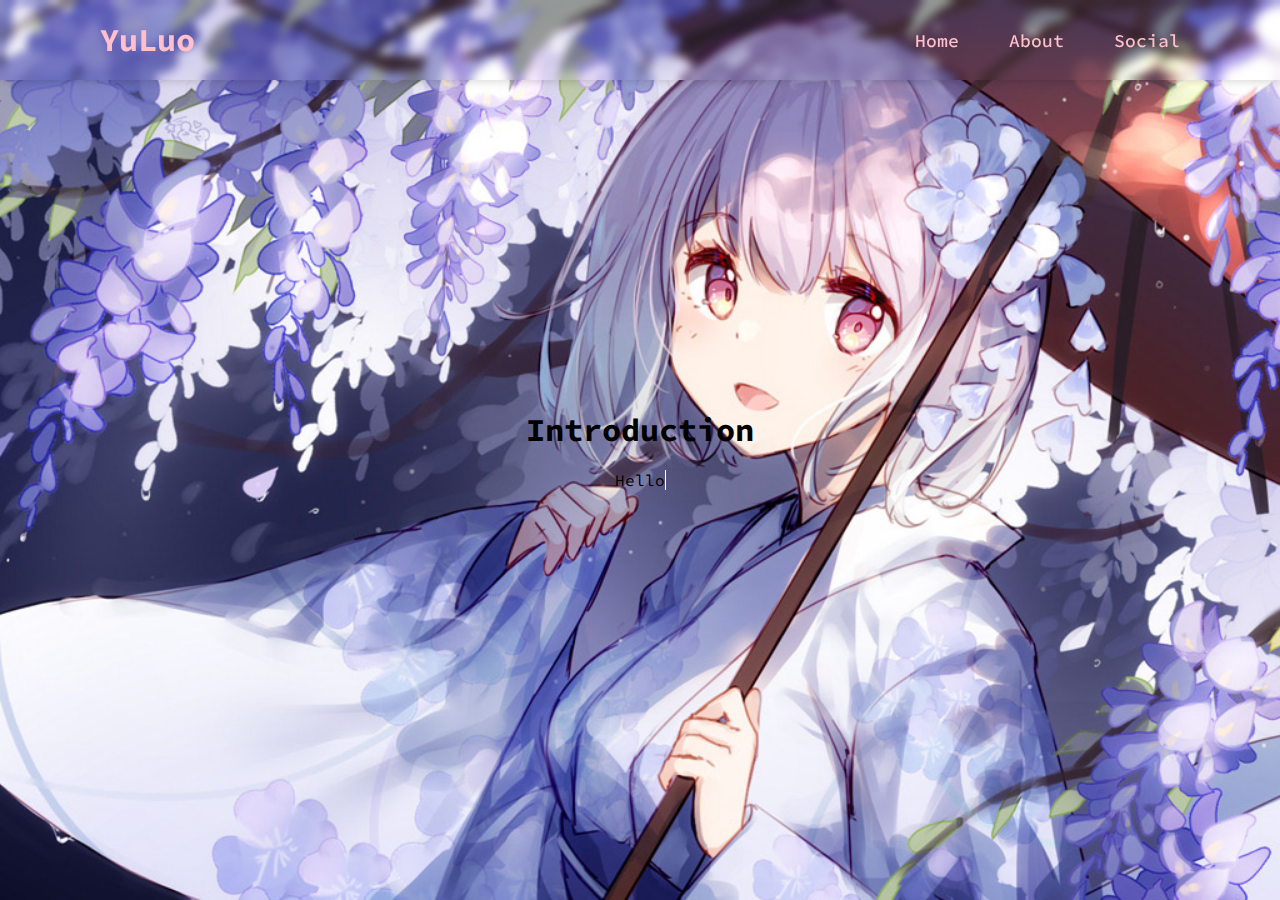
<file: index.html>
<!DOCTYPE html>
<html lang="en">
<head>
    <meta charset="UTF-8">
    <meta name="viewport" content="width=device-width, initial-scale=1.0">
    <link rel="stylesheet" href="assets/css/main.css">
    <link rel="stylesheet" href="https://cdnjs.cloudflare.com/ajax/libs/font-awesome/4.7.0/css/font-awesome.min.css">
    <script src="assets/js/typewrite.js"></script>
    <title>YuLuo</title>
    <link rel="icon" type="image/x-icon" href="assets/images/icon.png">
</head>
<body>
    <header class="header">
        <div id="animated_div"><a class="logo">YuLuo</a></div>
        
        <nav class="navbar">
            <a href="#">Home</a>
            <a href="#">About</a>
            <a href="#">Social</a>
        </nav>
    </header>

    <div class="wrapper">
        <form action="">
            <h1>Introduction</h1><br />
            <p class="introduction_content">
                <a class="typewrite" data-period="2000" data-type='[ "Hello, I am YuLuo.", "I am a student who bad with coding." ]'>
                    <span class="wrap"></span>
                </a>
            </p>
        </form><br />
    </div>
</body>
</html>
</file>
<file: assets/css/main.css>
@import url('https://fonts.googleapis.com/css2?family=Source+Code+Pro:wght@600&display=swap');

* {
    margin: 0;
    padding: 0;
    box-sizing: border-box;
    font-family: 'Source Code Pro', monospace;
}

body {
    display: flex;
    justify-content: center;
    align-items: center;
    min-height: 100vh;
    background: url('../images/background.png');
    background-size: cover;
    background-position: center;
}

.header {
    position: fixed;
    top: 0;
    left: 0;
    width: 100%;
    padding: 20px 100px;
    background-color: transparent;
    display: flex;
    justify-content: space-between;
    align-items: center;
    z-index: 100;
    backdrop-filter: blur(5px);
    box-shadow: 0 0 10px rgba(0, 0, 0, .2);
}

.logo {
    font-size: 32px;
    color: pink;
    text-decoration: none;
    font-weight: 700;
}

.navbar a {
    position: relative;
    font-size: 18px;
    color: pink;
    font-weight: 500;
    text-decoration: none;
    margin-left: 40px;
}

.navbar a::before {
    content: '';
    position: absolute;
    top: 100%;
    left: 0;
    width: 0;
    height: 2px;
    background: pink;
    transition: .3s;
}

.navbar a:hover::before {
    width: 100%;
}

.wrapper_Introduction {
    width: 450px;
    background: transparent;
    border: 2px solid rgba(255, 255, 255, .2);
    backdrop-filter: blur(20px);
    box-shadow: 0 0 10px rgba(0, 0, 0, .2);
    border-radius: 10px;
    padding: 30px 40px;
}

.wrapper_Introduction h1 {
    text-align: center;
    font-size: 30px;
}

.introduction_content {
    text-align: center;
    font-size: 16px;
}

.wrapper {
    display: inline-flex;
}

.wrapper .icon {
    margin: 0 20px;
    text-align: center;
    cursor: pointer;
    display: flex;
    align-items: center;
    justify-content: center;
    flex-direction: column;
    position: relative;
    z-index: 2;
    transition: 0.4s cubic-bezier(0.68, -0.55, 0.265, 1.55);
}

.wrapper .icon span {
    display: block;
    height: 30px;
    width: 30px;
    background: #fff;
    border-radius: 50%;
    position: relative;
    z-index: 2;
    box-shadow: 0px 10px 10px rgba(0, 0, 0, 0.1);
    transition: 0.4s cubic-bezier(0.68, -0.55, 0.265, 1.55);
}

.wrapper .icon span i {
    line-height: 30px;
    font-size: 16px;
}

.wrapper .icon .tooltip {
    position: absolute;
    top: 0;
    z-index: 1;
    background: #fff;
    color: #fff;
    padding: 10px 18px;
    font-size: 12px;
    font-weight: 500;
    border-radius: 25px;
    opacity: 0;
    pointer-events: none;
    box-shadow: 0px 10px 10px rgba(0, 0, 0, 0.1);
    transition: 0.4s cubic-bezier(0.68, -0.55, 0.265, 1.55);
}

.wrapper .icon:hover .tooltip {
    top: -45px;
    opacity: 1;
    pointer-events: auto;
}

.icon .tooltip:before {
    position: absolute;
    content: "";
    height: 15px;
    width: 15px;
    background: #fff;
    left: 50%;
    bottom: -6px;
    transform: translateX(-50%) rotate(45deg);
    transition: 0.4s cubic-bezier(0.68, -0.55, 0.265, 1.55);
}

.wrapper .icon:hover span {
    color: #fff;
}

.wrapper .icon:hover span,
.wrapper .icon:hover .tooltip {
    text-shadow: 0px -1px 0px rgba(0, 0, 0, 0.4);
}

.wrapper .instagram:hover span,
.wrapper .instagram:hover .tooltip,
.wrapper .instagram:hover .tooltip:before {
    background: #e1306c;
}

.wrapper .github:hover span,
.wrapper .github:hover .tooltip,
.wrapper .github:hover .tooltip:before {
    background: #333;
}

.wrapper .discord:hover span,
.wrapper .discord:hover .tooltip,
.wrapper .discord:hover .tooltip:before {
    background: #3B5999;
}

.wrapper .steam:hover span,
.wrapper .steam:hover .tooltip,
.wrapper .steam:hover .tooltip:before {
    background: #1e2c72;
}

.wrapper .share:hover span,
.wrapper .share:hover .tooltip,
.wrapper .share:hover .tooltip:before {
    background: #ea8dc2;
}

/* ANIMATED */
/* #animated_div {
    width:110px;
    height:47px;
    color: #ffffff;
    position: relative;
    font-weight:bold;
    font-size:20px;
    padding:10px;
    animation:animated_div 5s 1;
    -moz-animation:animated_div 5s 1;
    -webkit-animation:animated_div 5s 1;
    -o-animation:animated_div 5s 1;
    border-radius:5px;
    -webkit-border-radius:5px;
}

@keyframes animated_div
{
0% {transform: rotate(0deg);left:0px;}
25% {transform: rotate(20deg);left:0px;}
50% {transform: rotate(0deg);left:500px;}
55% {transform: rotate(0deg);left:500px;}
70% {transform: rotate(0deg);left:500px;}
100% {transform: rotate(-360deg);left:0px;}
}

@-webkit-keyframes animated_div
{
0% {-webkit-transform: rotate(0deg);left:0px;}
25% {-webkit-transform: rotate(20deg);left:0px;}
50% {-webkit-transform: rotate(0deg);left:500px;}
55% {-webkit-transform: rotate(0deg);left:500px;}
70% {-webkit-transform: rotate(0deg);left:500px;}
100% {-webkit-transform: rotate(-360deg);left:0px;}
}

@-moz-keyframes animated_div
{
0%  {-moz-transform: rotate(0deg);left:0px;}
25% {-moz-transform: rotate(20deg);left:0px;}
50%  {-moz-transform: rotate(0deg);left:500px;}
55%  {-moz-transform: rotate(0deg);left:500px;}
70%  {-moz-transform: rotate(0deg);left:500px;}
100% {-moz-transform: rotate(-360deg);left:0px;}
}

@-o-keyframes animated_div
{
0% {transform: rotate(0deg);left:0px;}
25% {transform: rotate(20deg);left:0px;}
50%  {transform: rotate(0deg);left:500px;}
55%  {transform: rotate(0deg);left:500px;}
70%  {transform: rotate(0deg);left:500px;}
100% {transform: rotate(-360deg);left:0px;}
} */
</file>
